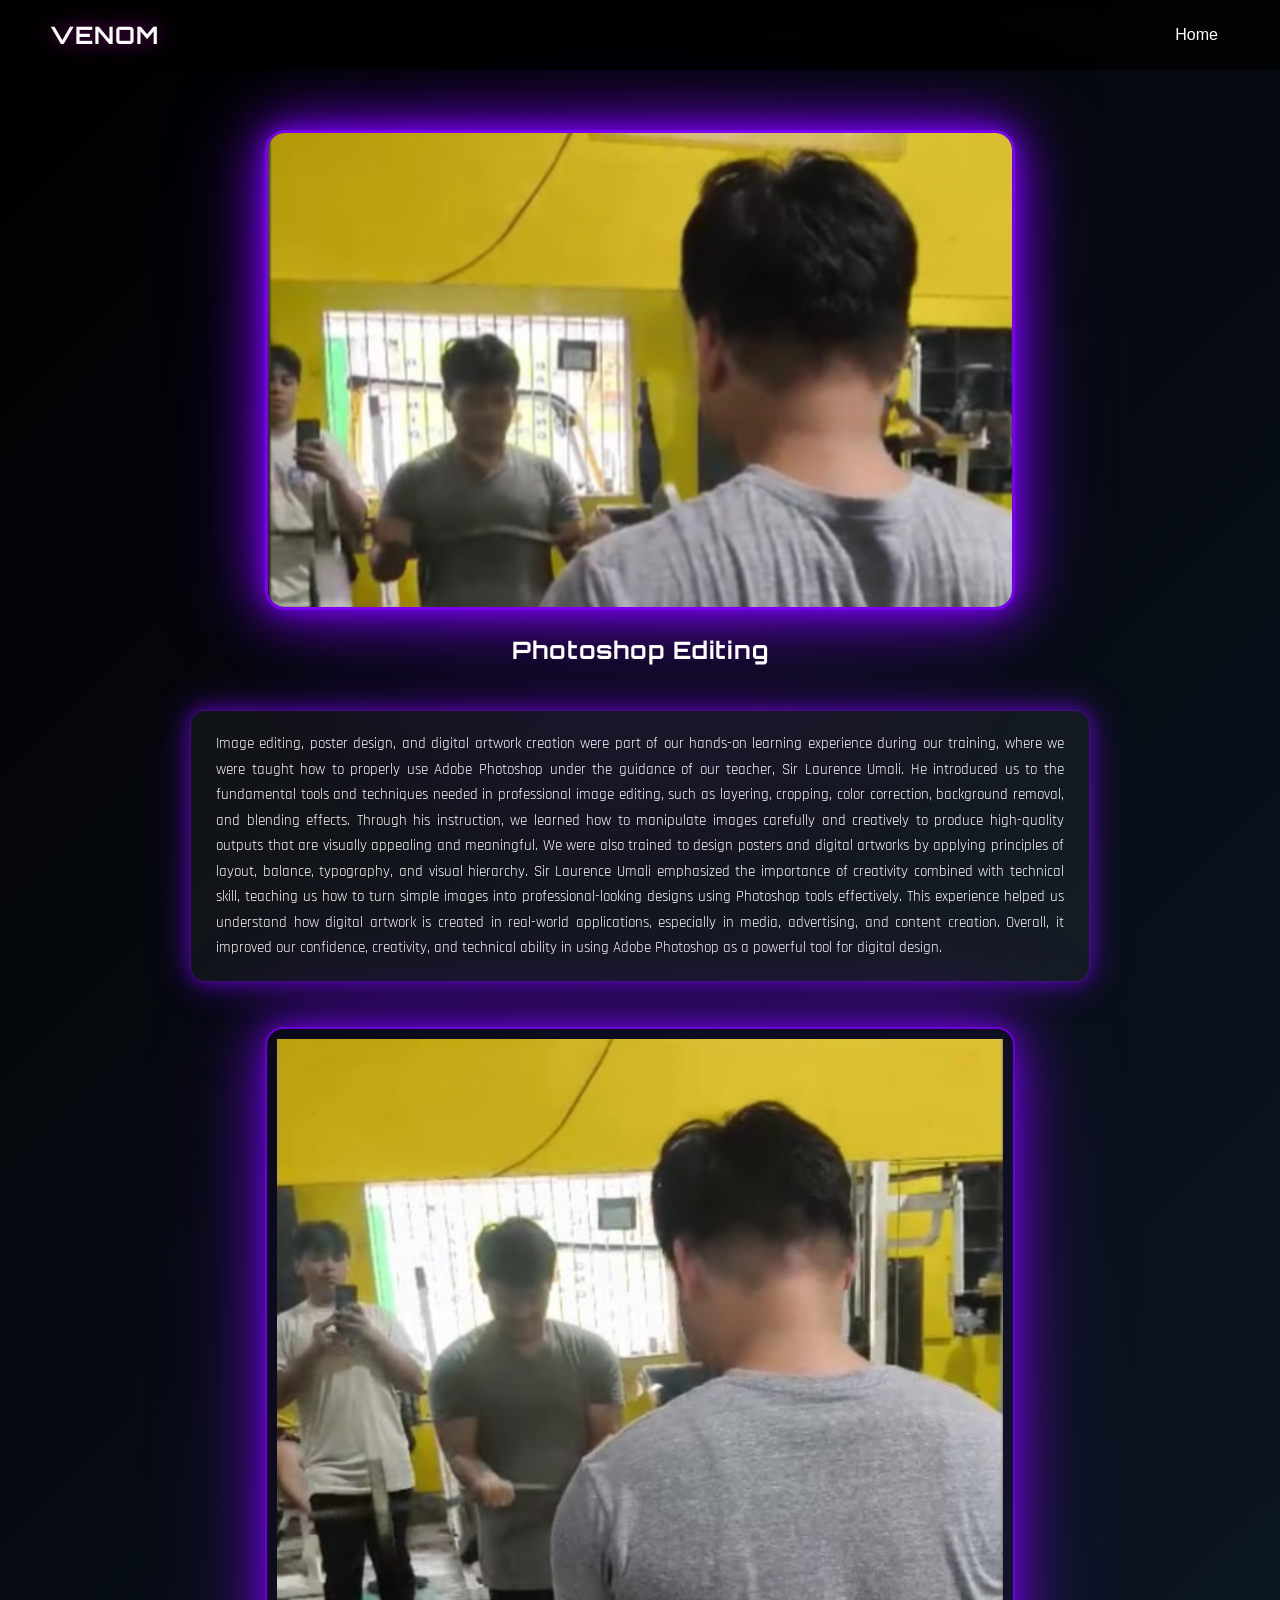
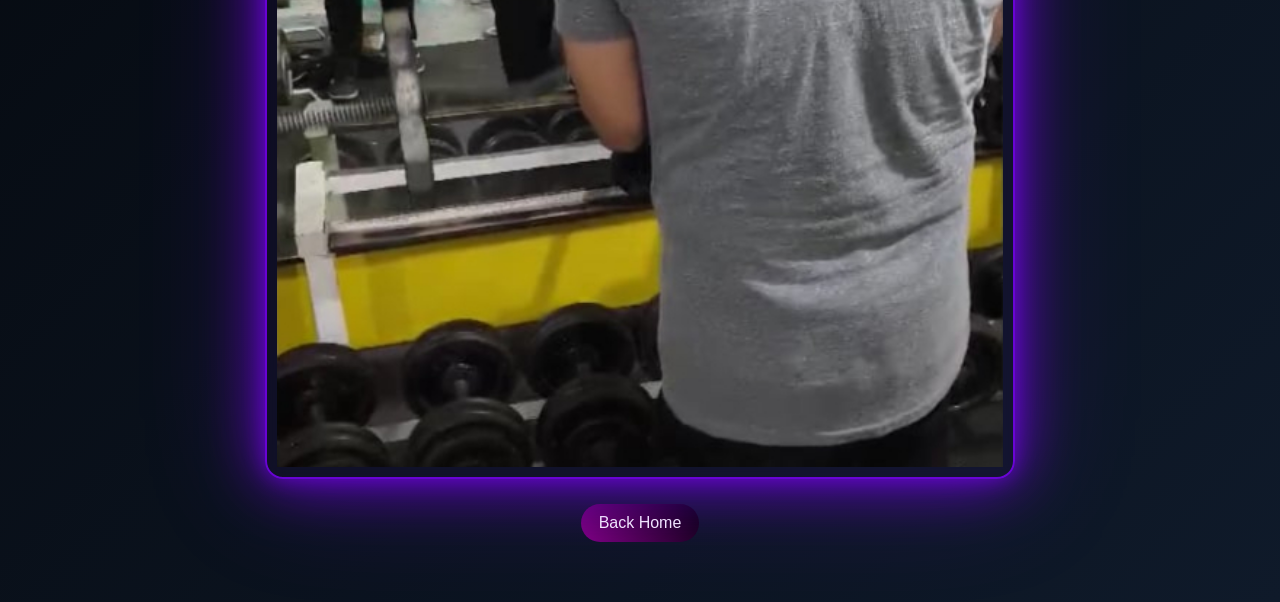
<file: fitness.html>
<!DOCTYPE html>
<html lang="en">
<head>
  <meta charset="UTF-8">
  <title>Photoshop Editing</title>

  <link href="https://fonts.googleapis.com/css2?family=Orbitron:wght@400;600&family=Rajdhani:wght@400;500&display=swap" rel="stylesheet">

  <link rel="stylesheet" href="style.css">
</head>

<body>

<div class="bg-overlay"></div>

<header>
  <h1 class="logo">VENOM</h1>
  <nav><a href="index.html">Home</a></nav>
</header>

<section class="hero">

  <div class="hero-content">

    <!-- 🟣 BIG IMAGE BOX -->
    <div class="hero-box-img">
      <img src="Fitness.jpg" class="hero-box-img-content">
    </div>

    <h2>Photoshop Editing</h2>

    <div class="text-glow-box">
      <p>
       Image editing, poster design, and digital artwork creation were part of our hands-on learning experience during our training, where we were taught how to properly use Adobe Photoshop under the guidance of our teacher, Sir Laurence Umali. He introduced us to the fundamental tools and techniques needed in professional image editing, such as layering, cropping, color correction, background removal, and blending effects. Through his instruction, we learned how to manipulate images carefully and creatively to produce high-quality outputs that are visually appealing and meaningful. 
        We were also trained to design posters and digital artworks by applying principles of layout, balance, typography, and visual hierarchy. Sir Laurence Umali emphasized the importance of creativity combined with technical skill, teaching us how to turn simple images into professional-looking designs using Photoshop tools effectively. This experience helped us understand how digital artwork is created in real-world applications, especially in media, advertising, and content creation. Overall, it improved our confidence, creativity, and technical ability in using Adobe Photoshop as a powerful tool for digital design.
      </p>
    </div>

    <div class="glow-box">
      <img src="fitness2.jpg" class="glow-box-img">
    </div>

    <a href="index.html" class="btn">Back Home</a>

  </div>

</section>

</body>
</html>
</file>
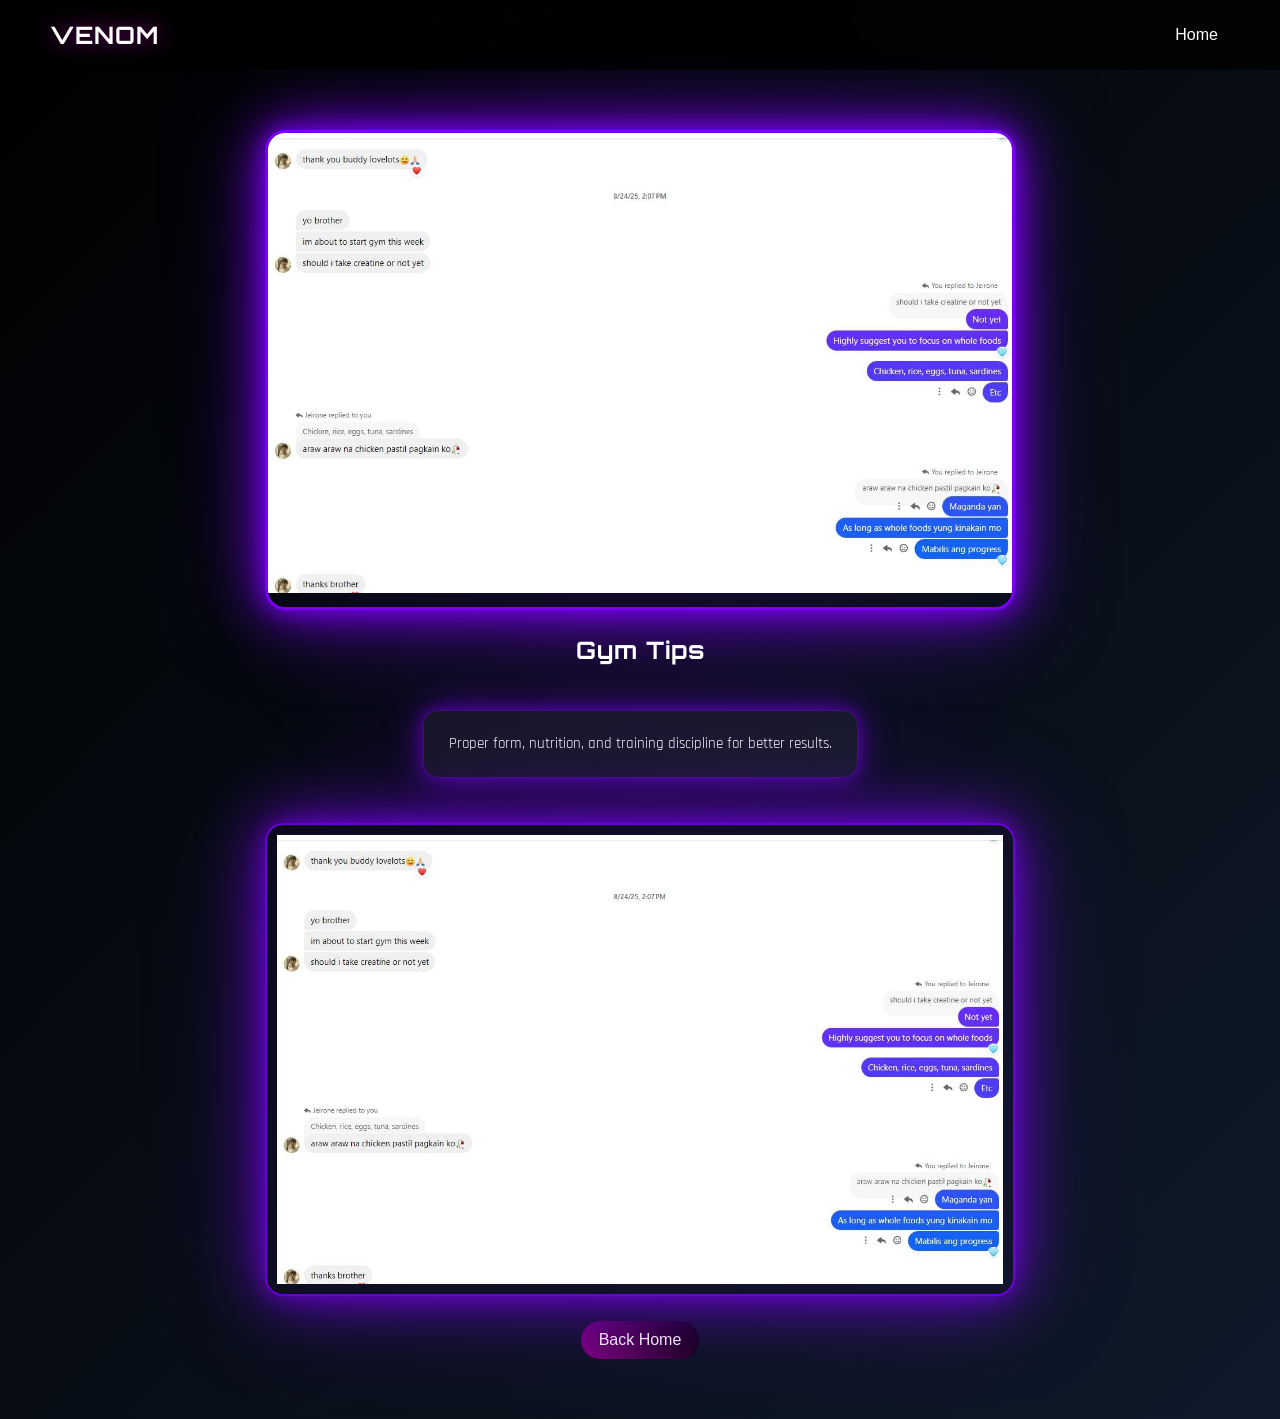
<file: gym.html>
<!DOCTYPE html>
<html lang="en">
<head>
  <meta charset="UTF-8">
  <title>Gym Tips</title>

  <link href="https://fonts.googleapis.com/css2?family=Orbitron:wght@400;600&family=Rajdhani:wght@400;500&display=swap" rel="stylesheet">

  <link rel="stylesheet" href="style.css">
</head>

<body>

<div class="bg-overlay"></div>

<header>
  <h1 class="logo">VENOM</h1>
  <nav><a href="index.html">Home</a></nav>
</header>

<section class="hero">

  <div class="hero-content">

    <div class="hero-box-img">
      <img src="tips.jpg" class="hero-box-img-content">
    </div>

    <h2>Gym Tips</h2>

    <div class="text-glow-box">
      <p>
        Proper form, nutrition, and training discipline for better results.
      </p>
    </div>

    <div class="glow-box">
      <img src="tips.jpg" class="glow-box-img">
    </div>

    <a href="index.html" class="btn">Back Home</a>

  </div>

</section>

</body>
</html>
</file>
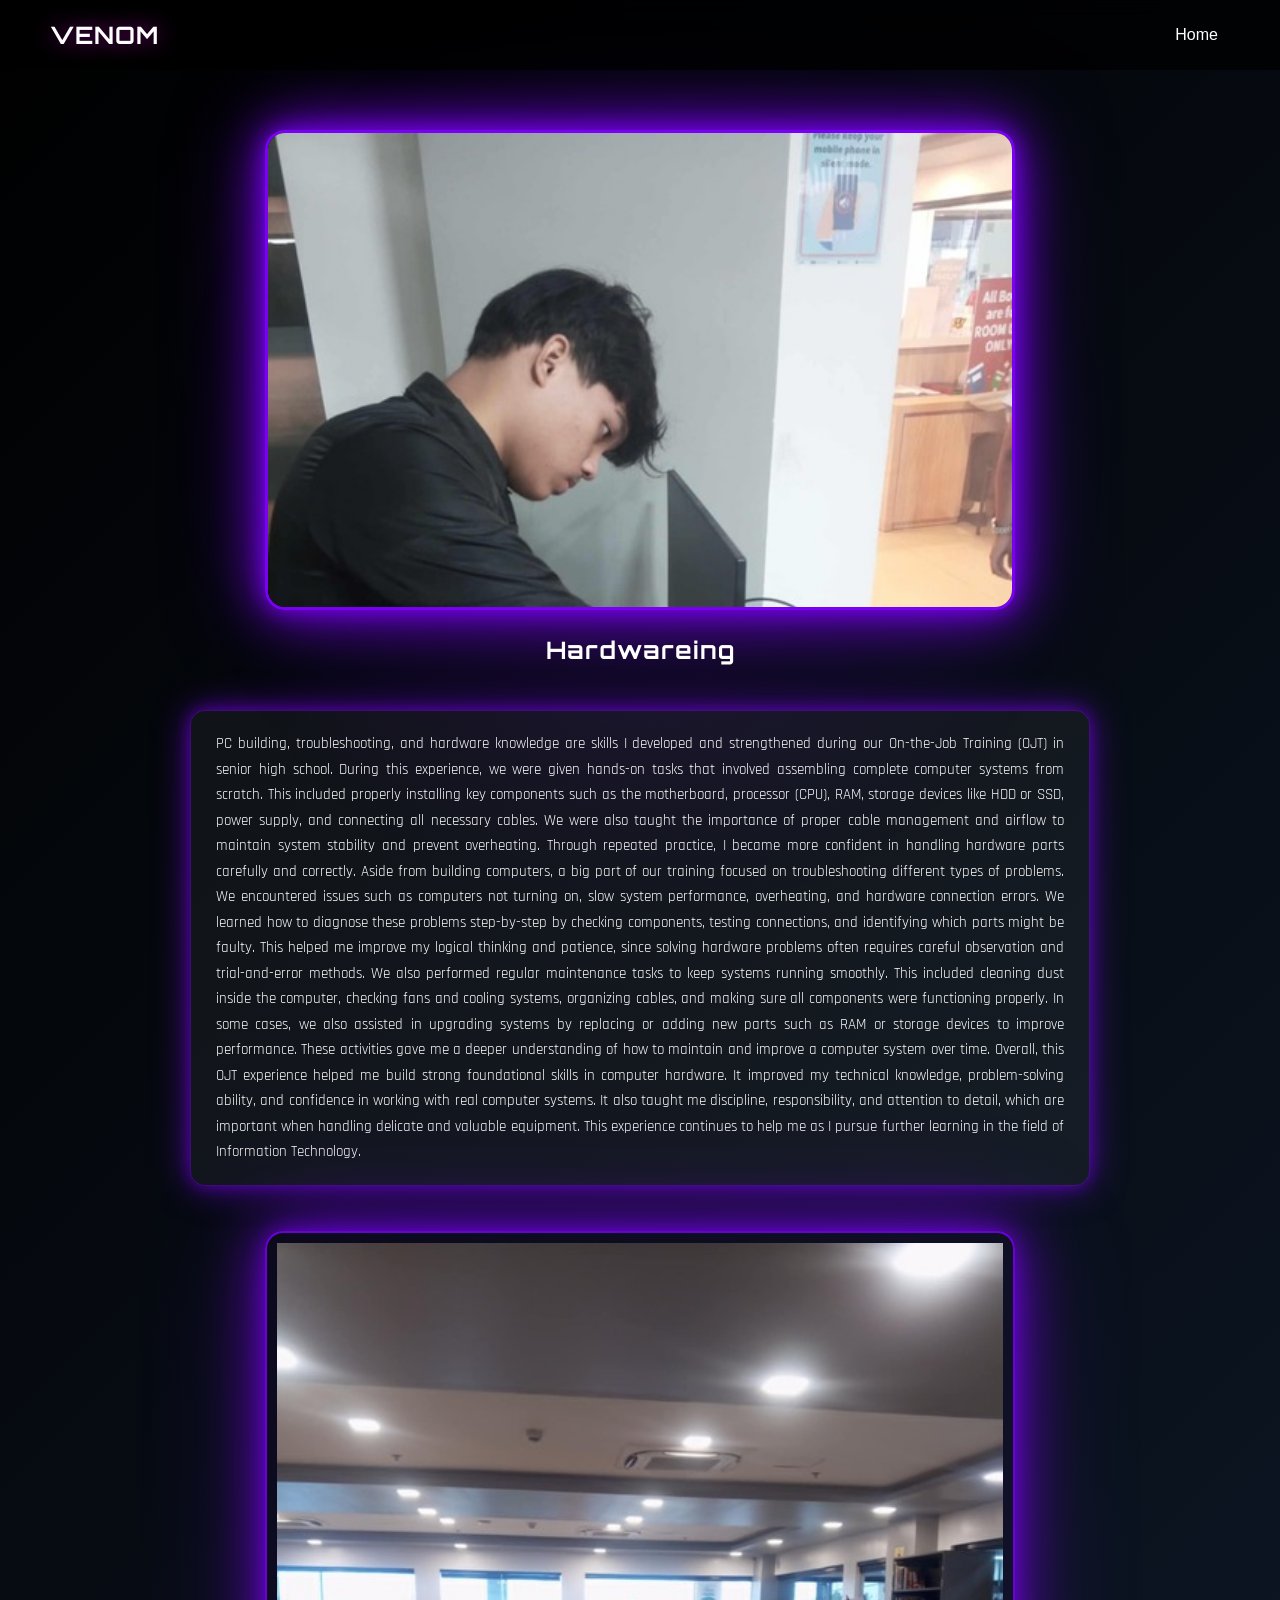
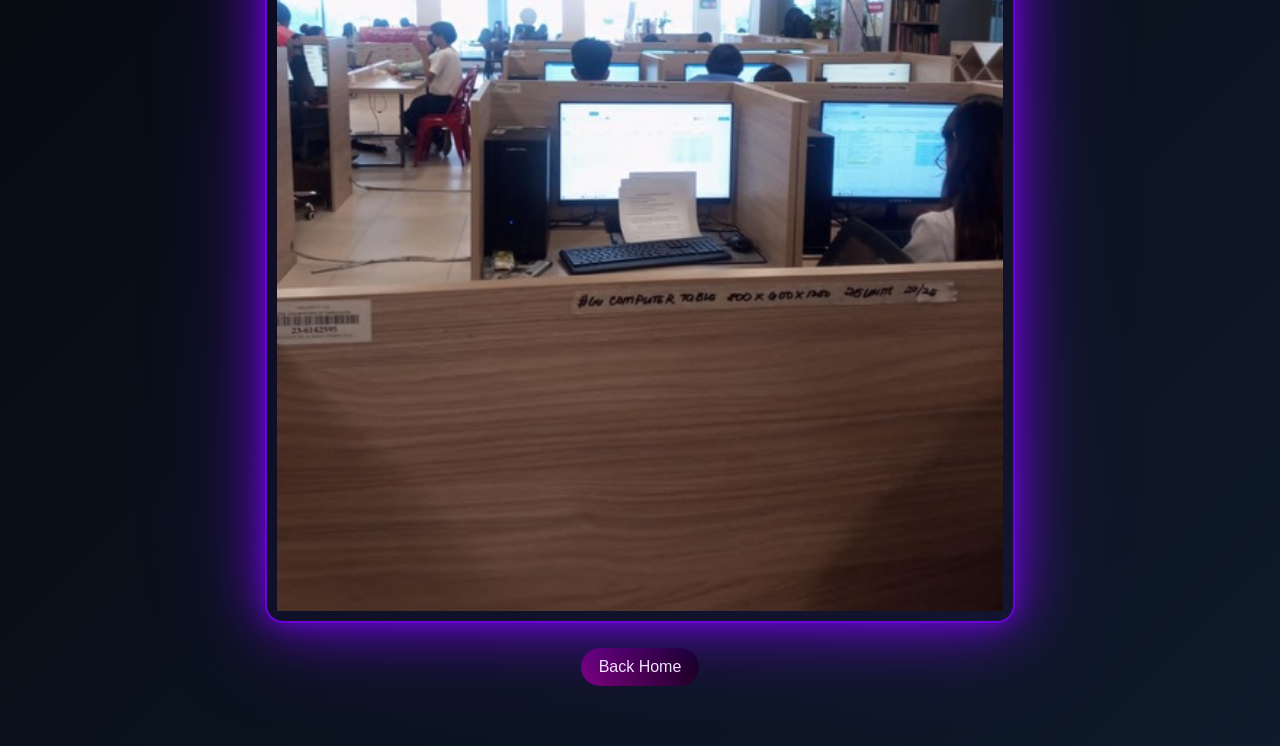
<file: hardware.html>
<!DOCTYPE html>
<html lang="en">
<head>
  <meta charset="UTF-8">
  <title>Hardwareing</title>

  <link href="https://fonts.googleapis.com/css2?family=Orbitron:wght@400;600&family=Rajdhani:wght@400;500&display=swap" rel="stylesheet">

  <link rel="stylesheet" href="style.css">
</head>

<body>

<div class="bg-overlay"></div>

<header>
  <h1 class="logo">VENOM</h1>
  <nav><a href="index.html">Home</a></nav>
</header>

<section class="hero">

  <div class="hero-content">

    <div class="hero-box-img">
      <img src="hardware2.jpg"class="hero-box-img-content">
    </div>

    <h2>Hardwareing</h2>

    <div class="text-glow-box">
      <p>
        PC building, troubleshooting, and hardware knowledge are skills I developed and strengthened during our On-the-Job Training (OJT) in senior high school. During this experience, we were given hands-on tasks that involved assembling complete computer systems from scratch. This included properly installing key components such as the motherboard, processor (CPU), RAM, storage devices like HDD or SSD, power supply, and connecting all necessary cables. We were also taught the importance of proper cable management and airflow to maintain system stability and prevent overheating. Through repeated practice, I became more confident in handling hardware parts carefully and correctly.
Aside from building computers, a big part of our training focused on troubleshooting different types of problems. We encountered issues such as computers not turning on, slow system performance, overheating, and hardware connection errors. We learned how to diagnose these problems step-by-step by checking components, testing connections, and identifying which parts might be faulty. This helped me improve my logical thinking and patience, since solving hardware problems often requires careful observation and trial-and-error methods.
We also performed regular maintenance tasks to keep systems running smoothly. This included cleaning dust inside the computer, checking fans and cooling systems, organizing cables, and making sure all components were functioning properly. In some cases, we also assisted in upgrading systems by replacing or adding new parts such as RAM or storage devices to improve performance. These activities gave me a deeper understanding of how to maintain and improve a computer system over time.
Overall, this OJT experience helped me build strong foundational skills in computer hardware. It improved my technical knowledge, problem-solving ability, and confidence in working with real computer systems. It also taught me discipline, responsibility, and attention to detail, which are important when handling delicate and valuable equipment. This experience continues to help me as I pursue further learning in the field of Information Technology.
      </p>
    </div>

    <div class="glow-box">
      <img src="hardware3.jpg" class="glow-box-img">
    </div>

    <a href="index.html" class="btn">Back Home</a>

  </div>

</section>

</body>
</html>
</file>
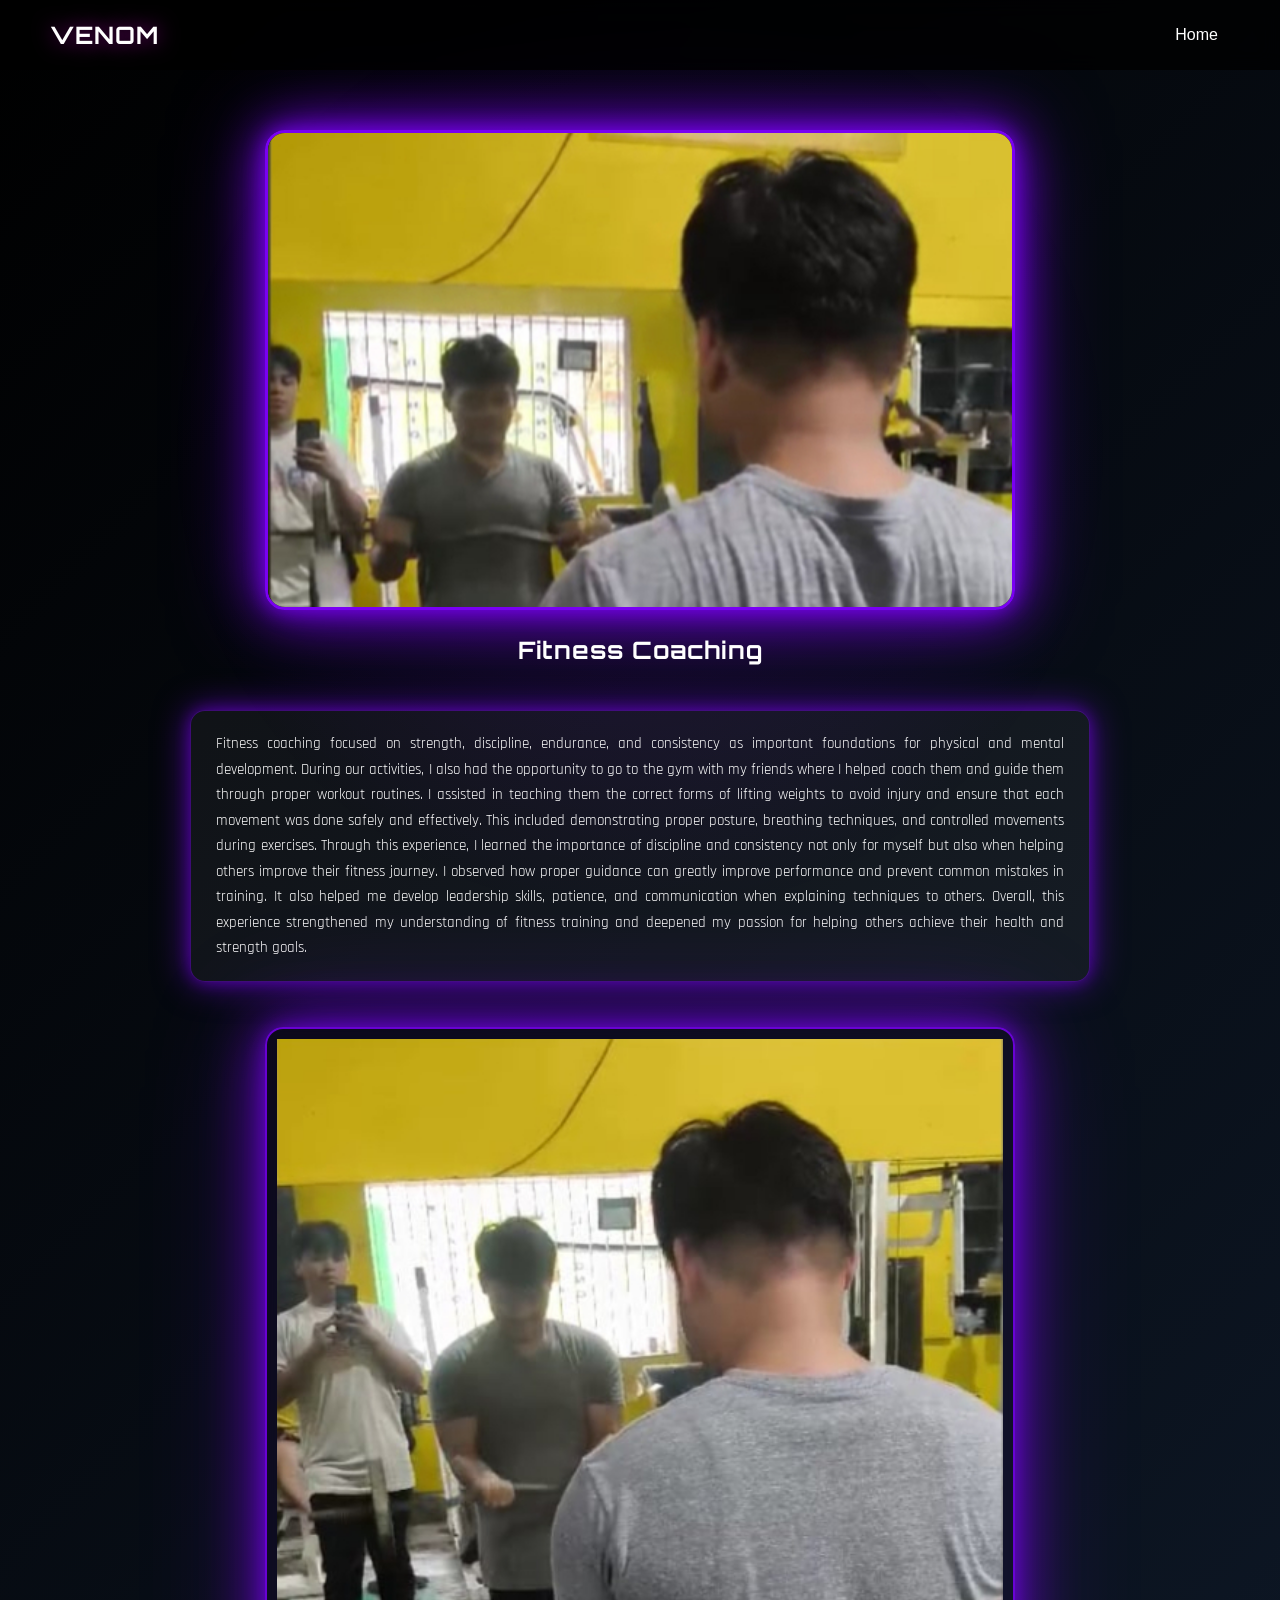
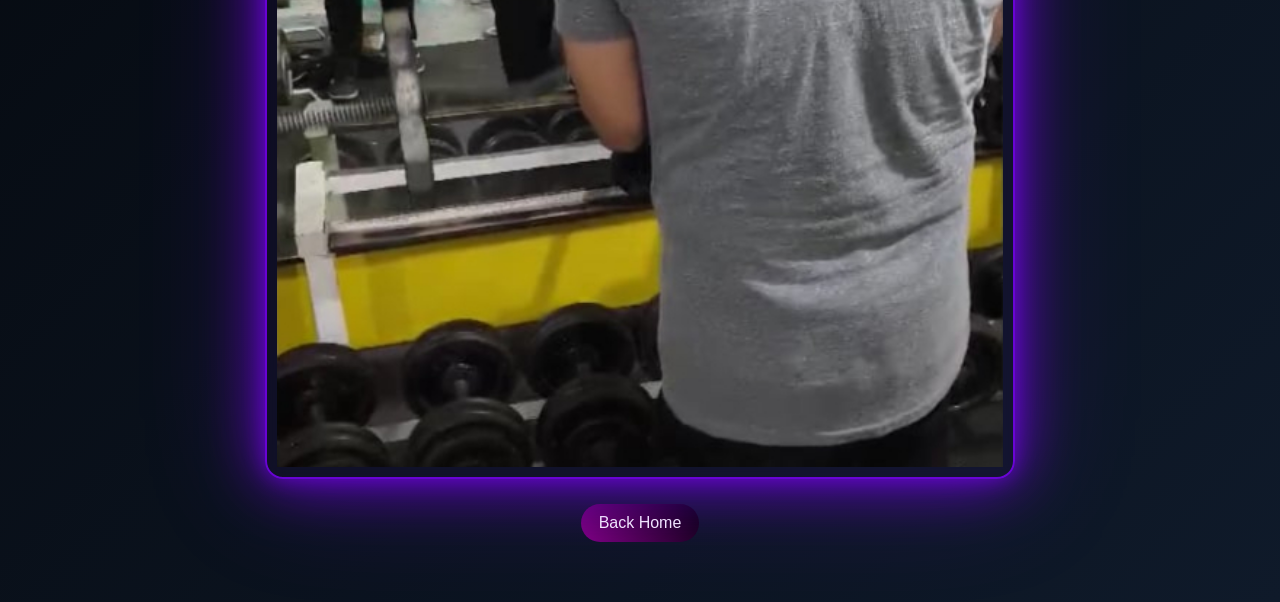
<file: photoshop.html>
<!DOCTYPE html>
<html lang="en">
<head>
  <meta charset="UTF-8">
  <title>Fitness Coaching</title>

  <link href="https://fonts.googleapis.com/css2?family=Orbitron:wght@400;600&family=Rajdhani:wght@400;500&display=swap" rel="stylesheet">

  <link rel="stylesheet" href="style.css">
</head>

<body>

<div class="bg-overlay"></div>

<header>
  <h1 class="logo">VENOM</h1>
  <nav><a href="index.html">Home</a></nav>
</header>

<section class="hero">

  <div class="hero-content">

    <!-- 🟣 BIG IMAGE BOX -->
    <div class="hero-box-img">
      <img src="Fitness.jpg" class="hero-box-img-content">
    </div>

    <h2>Fitness Coaching</h2>

    <div class="text-glow-box">
      <p>
        Fitness coaching focused on strength, discipline, endurance, and consistency as important foundations for physical and mental development. During our activities, I also had the opportunity to go to the gym with my friends where I helped coach them and guide them through proper workout routines. I assisted in teaching them the correct forms of lifting weights to avoid injury and ensure that each movement was done safely and effectively. This included demonstrating proper posture, breathing techniques, and controlled movements during exercises.
        Through this experience, I learned the importance of discipline and consistency not only for myself but also when helping others improve their fitness journey. I observed how proper guidance can greatly improve performance and prevent common mistakes in training. It also helped me develop leadership skills, patience, and communication when explaining techniques to others. Overall, this experience strengthened my understanding of fitness training and deepened my passion for helping others achieve their health and strength goals.
      </p>
    </div>

    <div class="glow-box">
      <img src="fitness2.jpg" class="glow-box-img">
    </div>

    <a href="index.html" class="btn">Back Home</a>

  </div>

</section>

</body>
</html>
</file>
<file: style.css>
/* RESET */
* {
  margin: 0;
  padding: 0;
  box-sizing: border-box;
  font-family: Arial;
  transition: all 0.3s ease;
}

/* BODY */
body {
  background: linear-gradient(135deg, #000000, #0f1a2a);
  color: white;
  overflow-x: hidden;
}

/* BACKGROUND GLOW */
.bg-overlay {
  position: fixed;
  width: 100%;
  height: 100%;
  background: radial-gradient(circle, rgba(128,0,255,0.15), transparent 60%);
  animation: glowPulse 6s infinite ease-in-out;
  z-index: -1;
}

/* NAVBAR */
header {
  display: flex;
  justify-content: space-between;
  align-items: center;
  padding: 20px 50px;
  background: rgba(0,0,0,0.75);
  position: sticky;
  top: 0;
  z-index: 1000;
  backdrop-filter: blur(10px);
}

.logo {
  text-shadow: 0 0 20px purple;
  font-size: 24px;
}

nav a {
  margin: 0 12px;
  text-decoration: none;
  color: white;
  position: relative;
}

nav a:hover {
  color: #c084ff;
  transform: scale(1.1);
  text-shadow: 0 0 10px purple;
}

/* HERO */
.hero {
  height: 100vh;
  display: flex;
  justify-content: center;
  align-items: center;
  text-align: center;
}

.hero-content {
  display: flex;
  flex-direction: column;
  align-items: center;
  gap: 15px;
}

/* HERO IMAGE */
.hero-img {
  width: 180px;
  height: 270px;
  object-fit: cover;
  border-radius: 12px;
  border: 3px solid purple;
  box-shadow: 0 0 25px rgba(128,0,255,0.8);
}

.hero-img:hover {
  transform: scale(1.08);
  box-shadow: 0 0 40px rgba(128,0,255,1);
}

/* SECTIONS */
section {
  padding: 90px 20px;
  text-align: center;
}

.title {
  font-size: 32px;
  margin-bottom: 30px;
  text-shadow: 0 0 10px purple;
}

/* GRID LAYOUT (REFERENCE STYLE) */
.section-grid {
  display: flex;
  justify-content: center;
  gap: 25px;
  flex-wrap: wrap;
  margin-top: 20px;
}

/* CARDS */
.card {
  width: 260px;
  padding: 20px;
  border-radius: 15px;
  background: rgba(255,255,255,0.05);
  border: 1px solid rgba(128,0,255,0.3);
  box-shadow: 0 0 10px rgba(128,0,255,0.2);
  cursor: pointer;
}

.card:hover {
  transform: scale(1.08);
  box-shadow: 0 0 35px rgba(128,0,255,0.9);
}

/* PROJECT IMAGES */
.project-img {
  width: 100%;
  height: 180px;
  object-fit: cover;
  border-radius: 12px;
  margin-bottom: 10px;
}

.project-img:hover {
  transform: scale(1.05);
  box-shadow: 0 0 25px rgba(128,0,255,0.8);
}

/* BUTTONS */
.btn,
.learn-btn {
  display: inline-block;
  padding: 10px 18px;
  border-radius: 20px;
  background: linear-gradient(45deg, purple, black);
  color: white;
  text-decoration: none;
  cursor: pointer;
}

.btn:hover,
.learn-btn:hover {
  transform: scale(1.1);
  box-shadow: 0 0 35px purple;
}

/* ABOUT CARDS */
.about-card {
  width: 280px;
  padding: 20px;
  border-radius: 15px;
  background: rgba(255,255,255,0.05);
  border: 1px solid rgba(128,0,255,0.3);
  cursor: pointer;
  box-shadow: 0 0 10px rgba(128,0,255,0.2);
}

.about-card:hover {
  transform: scale(1.08);
  box-shadow: 0 0 35px rgba(128,0,255,0.9);
}

/* ABOUT CONTENT COLLAPSE */
.about-content {
  max-height: 0;
  overflow: hidden;
  opacity: 0;
  transition: 0.4s ease;
  margin-top: 10px;
}

.about-card.active .about-content {
  max-height: 200px;
  opacity: 1;
}

/* CONTACT */
.contact-center {
  display: flex;
  justify-content: center;
}

form {
  display: flex;
  flex-direction: column;
  align-items: center;
}

form input,
form textarea {
  width: 300px;
  margin: 10px 0;
  padding: 10px;
  border-radius: 10px;
  border: none;
  background: rgba(255,255,255,0.1);
  color: white;
}

form input:hover,
form textarea:hover {
  transform: scale(1.03);
  box-shadow: 0 0 15px purple;
}

/* ANIMATION */
@keyframes glowPulse {
  0% { box-shadow: 0 0 10px rgba(128,0,255,0.3); }
  50% { box-shadow: 0 0 25px rgba(128,0,255,0.9); }
  100% { box-shadow: 0 0 10px rgba(128,0,255,0.3); }
}

/* RESPONSIVE */
@media (max-width: 768px) {
  header {
    flex-direction: column;
    gap: 10px;
  }

  .section-grid {
    flex-direction: column;
    align-items: center;
  }
} 

/* CONTACT CARDS (ADDED INFO SECTION) */
.contact-card {
  width: 260px;
  padding: 20px;
  border-radius: 15px;
  background: rgba(255,255,255,0.05);
  border: 1px solid rgba(128,0,255,0.3);
  box-shadow: 0 0 10px rgba(128,0,255,0.2);
  text-align: center;
  transition: 0.3s ease;
}

/* HOVER GLOW + ENLARGE */
.contact-card:hover {
  transform: scale(1.08);
  box-shadow: 0 0 35px rgba(128,0,255,0.9);
}

/* CONTACT LINKS */
.contact-card a {
  display: block;
  margin-top: 8px;
  color: #c084ff;
  text-decoration: none;
  word-break: break-word;
}

.contact-card a:hover {
  text-shadow: 0 0 10px purple;
}

/* CONTACT GRID FIX (so it aligns like your other sections) */
.contact-center {
  flex-direction: column;
  align-items: center;
  gap: 20px;
} 
 
/* ABOUT CONTENT DROPDOWN */
.about-content {
  max-height: 0;
  overflow: hidden;
  opacity: 0;
  margin-top: 10px;
  transition: 0.4s ease;
}

/* WHEN CLICKED */
.about-card.active .about-content {
  max-height: 300px;
  opacity: 1;
}

/* OPTIONAL EXTRA GLOW ON CLICK */
.about-card.active {
  box-shadow: 0 0 40px rgba(128,0,255,0.9);
  transform: scale(1.05);
}
 
/* =========================
   TRUE OVAL VENOM FRAME (FORCED CROP)
========================= */
.oval-frame {
  width: 240px;
  height: 340px;

  border-radius: 50%;

  overflow: hidden; /* 🔥 THIS IS WHAT FORCES OVAL */

  display: flex;
  align-items: center;
  justify-content: center;

  position: relative;

  border: 3px solid rgba(128,0,255,0.95);

  box-shadow:
    0 0 15px rgba(128,0,255,0.6),
    0 0 35px rgba(128,0,255,0.9),
    0 0 70px rgba(128,0,255,0.5);

  animation: glowPulse 4s infinite ease-in-out;
}

/* IMAGE MUST STRETCH FULL FRAME */
.oval-img {
  width: 100%;
  height: 100%;

  object-fit: cover; /* 🔥 IMPORTANT: removes box feel */

  display: block; /* prevents inline spacing issues */
}

/* =========================
   BOX FRAME (SECOND IMAGE)
========================= */
.box-frame {
  width: 420px;
  height: 260px;

  border-radius: 16px;

  overflow: hidden;

  border: 3px solid rgba(128,0,255,0.95);

  box-shadow:
    0 0 15px rgba(128,0,255,0.6),
    0 0 35px rgba(128,0,255,0.9),
    0 0 70px rgba(128,0,255,0.5);

  margin-top: 25px;

  animation: glowPulse 4s infinite ease-in-out;
}

.box-img {
  width: 100%;
  height: 100%;
  object-fit: cover;
  display: block;
}
/* =========================
   GLOWING TEXT BOX (VENOM HUD STYLE)
========================= */
.text-glow-box {
  max-width: 900px;
  margin: 20px auto;
  padding: 20px 25px;

  border-radius: 15px;

  background: rgba(255, 255, 255, 0.05);
  border: 1px solid rgba(128, 0, 255, 0.4);

  box-shadow:
    0 0 15px rgba(128, 0, 255, 0.4),
    0 0 35px rgba(128, 0, 255, 0.6);

  animation: glowPulse 4s infinite ease-in-out;

  text-align: justify;
}

.text-glow-box p {
  color: white;
  line-height: 1.7;
  font-size: 15px;
}

/* EXTRA HOVER EFFECT */
.text-glow-box:hover {
  transform: scale(1.02);
  box-shadow:
    0 0 25px rgba(128, 0, 255, 0.8),
    0 0 60px rgba(128, 0, 255, 0.9);
}
/* DEFAULT TEXT FONT */
body {
  font-family: 'Rajdhani', sans-serif;
}

/* TITLES */
h1, h2, h3 {
  font-family: 'Orbitron', sans-serif;
  letter-spacing: 1px;
}

/* GLOW TEXT BOX */
.text-glow-box p {
  font-family: 'Rajdhani', sans-serif;
  font-size: 15px;
  line-height: 1.7;
}
/* BIGGER HERO IMAGE BOX (UPDATED) */
.hero-box-img {
  width: 100%;
  max-width: 750px;   /* bigger than before */
  height: 480px;      /* taller */

  margin: 0 auto;

  border-radius: 20px;

  overflow: hidden;

  border: 3px solid rgba(128,0,255,0.95);

  box-shadow:
    0 0 20px rgba(128,0,255,0.7),
    0 0 50px rgba(128,0,255,0.9),
    0 0 90px rgba(128,0,255,0.5);

  animation: glowPulse 4s infinite ease-in-out;
}
/* BIG GLOWING MIRROR BORDER (SECOND IMAGE ONLY) */
.mirror-border {
  position: relative;

  border-radius: 18px;

  padding: 10px;

  border: 2px solid rgba(128,0,255,0.8);

  box-shadow:
    0 0 20px rgba(128,0,255,0.6),
    0 0 60px rgba(128,0,255,0.9),
    0 0 120px rgba(128,0,255,0.4);

  background: rgba(128,0,255,0.05);

  backdrop-filter: blur(8px);

  animation: glowPulse 4s infinite ease-in-out;
}

.mirror-border img {
  border-radius: 14px;
  display: block;
}

.mirror-border:hover {
  transform: scale(1.03);
  box-shadow:
    0 0 35px rgba(128,0,255,1),
    0 0 90px rgba(128,0,255,1);
}
/* =========================
   SECOND IMAGE GLOW BORDER (ALL PAGES)
   Venom-style mirror glow frame
========================= */

.glow-box {
  padding: 10px;
  border-radius: 18px;

  border: 2px solid rgba(128,0,255,0.8);

  background: rgba(128,0,255,0.05);

  box-shadow:
    0 0 20px rgba(128,0,255,0.5),
    0 0 60px rgba(128,0,255,0.8),
    0 0 120px rgba(128,0,255,0.3);

  backdrop-filter: blur(8px);

  display: inline-block;

  animation: glowPulse 4s infinite ease-in-out;
}
/* =========================
   GLOBAL FIX (ALL HTML FILES)
   SCROLL + IMAGE + LAYOUT FIX
========================= */

/* allow full page scrolling everywhere */
html, body {
  height: auto;
  overflow-y: auto;
  scroll-behavior: smooth;
}

/* remove height limit that cuts content */
.hero {
  height: auto !important;
  min-height: 100vh;

  display: flex;
  justify-content: center;
  align-items: flex-start;

  padding: 60px 20px;
  text-align: center;
}

/* allow content to grow properly */
.hero-content {
  width: 100%;
  max-width: 1000px;

  display: flex;
  flex-direction: column;
  align-items: center;
  gap: 25px;
}

/* prevent image overflow containers */
.hero-box-img,
.glow-box {
  width: 100%;
  max-width: 750px;
}

/* FIX IMAGES (no cropping, no “head only”) */
.project-img,
.glow-box-img,
.hero-box-img-content {
  width: 100%;
  height: auto;
  object-fit: contain;
  display: block;
}

/* mobile responsiveness */
@media (max-width: 768px) {
  .hero {
    padding: 40px 15px;
  }

  .hero-content {
    max-width: 100%;
  }

  .hero-box-img,
  .glow-box {
    max-width: 100%;
  }
}
</file>
